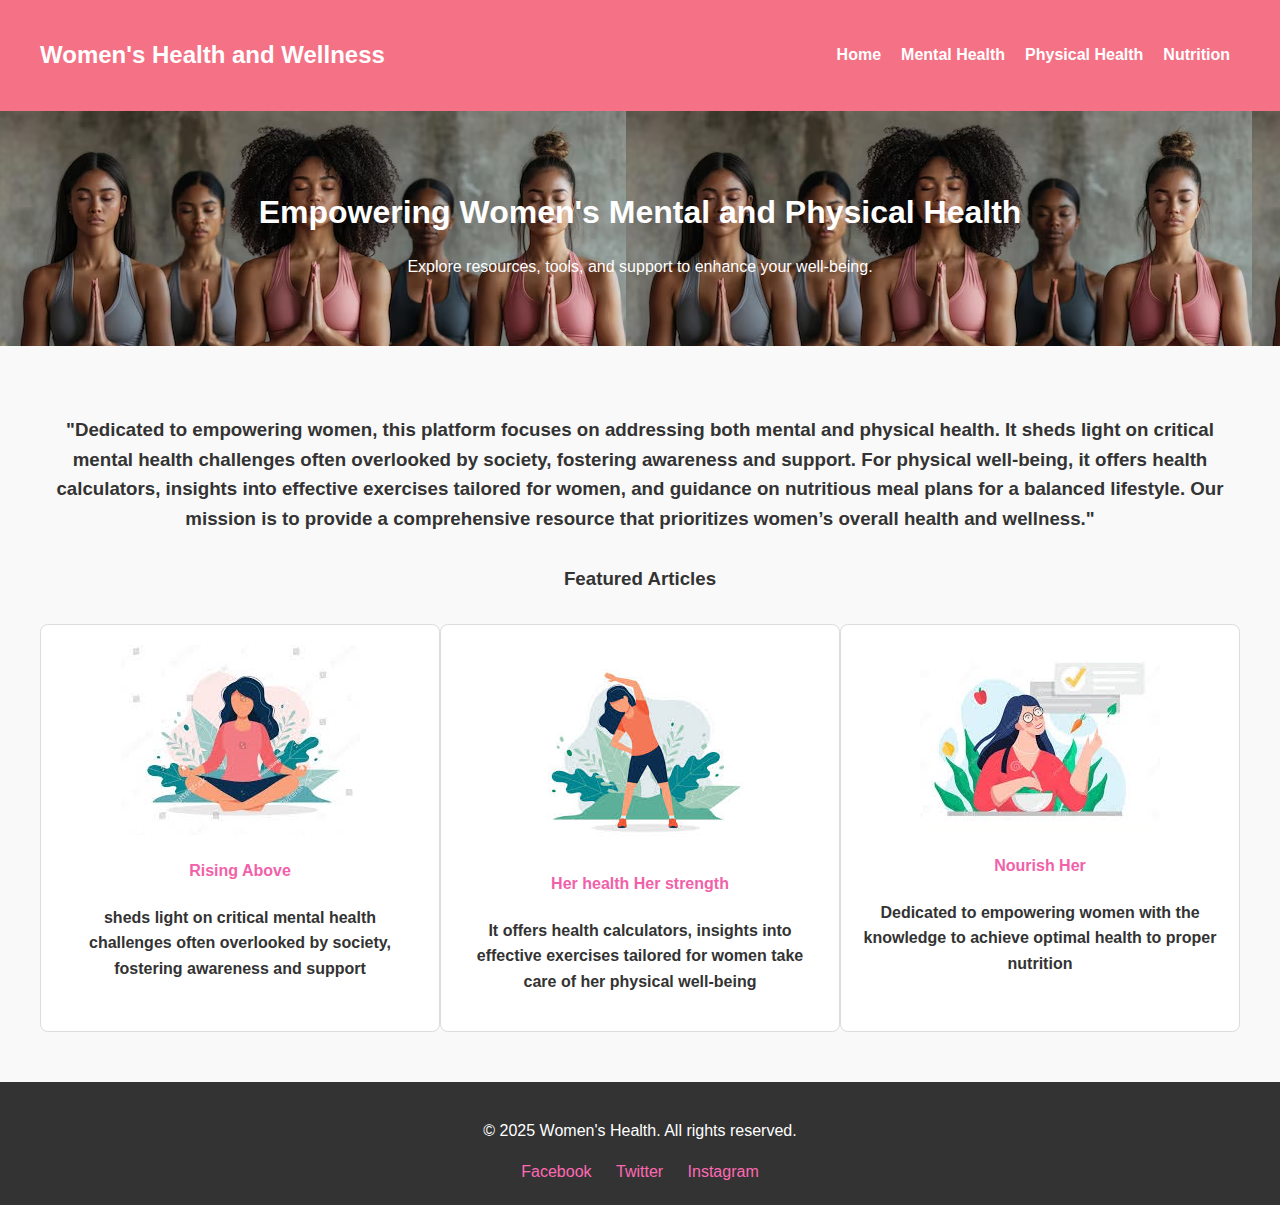
<file: index.html>
<!DOCTYPE html>
<html lang="en">
<head>
  <meta charset="UTF-8">
  <meta name="viewport" content="width=device-width, initial-scale=1.0">
  <title>Women's Health</title>
  <link rel="stylesheet" href="style.css">
</head>
<body>
  <header>
    <div class="container">
      <h1>Women's Health and Wellness</h1>
      <nav>
        <ul>
          <li><a href="index.html">Home</a></li>
          <li><a href="mentalhealth.html">Mental Health</a></li>
          <li><a href="fit.html">Physical Health</a></li>
          <li><a href="nutrition.html">Nutrition</a></li>
        </ul>
      </nav>
    </div>
  </header>

  <section id="hero">
    <div class="container">
      <h2>Empowering Women's Mental and Physical Health</h2>
      <p>Explore resources, tools, and support to enhance your well-being.</p>
    </div>
  </section>

  <section id="features">
    <div class="container">
      <h3>
        "Dedicated to empowering women, this platform focuses on addressing both mental and physical health. It sheds light on critical mental health challenges often overlooked by society, fostering awareness and support. For physical well-being, it offers health calculators, insights into effective exercises tailored for women, and guidance on nutritious meal plans for a balanced lifestyle. Our mission is to provide a comprehensive resource that prioritizes women’s overall health and wellness."
    </h3>
    
        
      <h3 ><b>Featured Articles</b></h3>
      <div class="articles">
        <div class="article">
         <a href="mentalhealth.html"><img src="yoga (1).jpeg" alt=""></a>
          <h4>Rising Above</h4>
          <p><b> sheds light on critical mental health challenges often overlooked by society, fostering awareness and support</b></p>       
         </div>
        <div class="article">
          <a href="fit.html"><img src="physical.jpeg" alt="Fitness"></a>
          <h4>Her health Her strength</h4>
          <p><b>It offers health calculators, insights into effective exercises tailored for women take care of her physical well-being</b></p>
        </div>
        <div class="article">
          <a href="nutrition.html"><img src="nutrition.jpeg" alt="Nutrition"></a>
          <h4>Nourish Her</h4>
          <p><b>Dedicated to empowering women with the knowledge to achieve optimal health to proper nutrition</b></p>
        </div>
      </div>
    </div>
  </section>

  <footer>
    <div class="container">
      <p>&copy; 2025 Women's Health. All rights reserved.</p>
      <div class="social-links">
        <a href="#">Facebook</a>
        <a href="#">Twitter</a>
        <a href="#">Instagram</a>
      </div>
    </div>
  </footer>
</body>
</html>
</file>
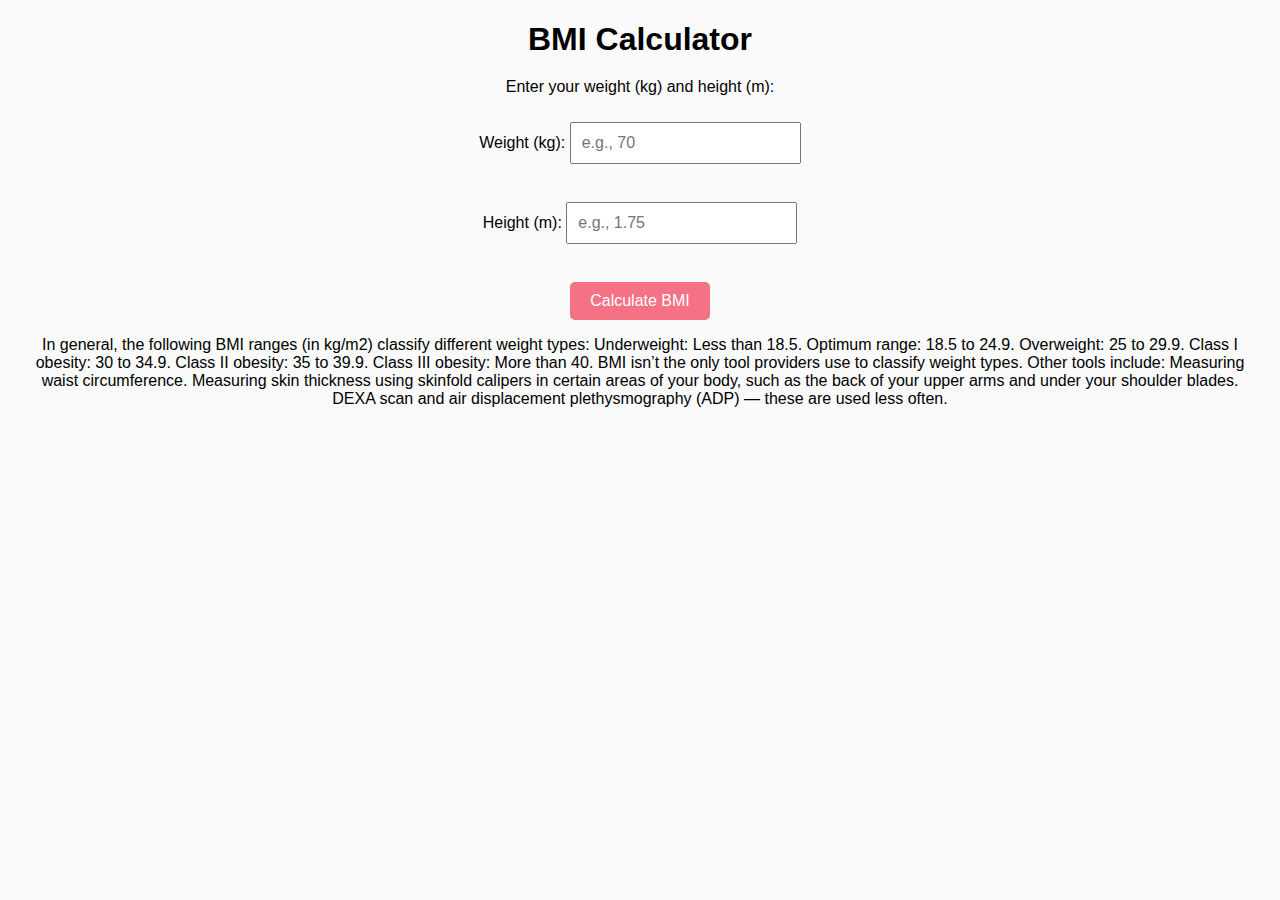
<file: bmi.html>
<!DOCTYPE html>
<html lang="en">
<head>
    <meta charset="UTF-8">
    <meta name="viewport" content="width=device-width, initial-scale=1.0">
    <title>Simple BMI Calculator</title>
    <style>
        /* Basic styling */
        body {
            font-family: Arial, sans-serif;
            background-color: #fafafa;
            margin: 0;
            padding: 0;
        }

        header {
            background-color: #4CAF50;
            color: white;
            text-align: center;
            padding: 20px;
        }

        header h1 {
            margin: 0;
        }

        nav {
            background-color: #333;
            padding: 10px;
            text-align: center;
        }

        nav a {
            color: white;
            padding: 14px 20px;
            text-decoration: none;
            margin: 0 10px;
        }

        nav a:hover {
            background-color: #ddd;
            color: #333;
        }

        section {
            padding: 20px;
        }

        .meal-plan {
            display: flex;
            justify-content: space-around;
            gap: 20px;
            margin-top: 30px;
        }

        .meal-box {
            background-color: white;
            padding: 20px;
            width: 30%;
            box-shadow: 0 4px 10px rgba(0, 0, 0, 0.1);
            border-radius: 8px;
        }

        .meal-box h3 {
            color: #4CAF50;
        }

        .meal-box p {
            font-size: 16px;
            color: #555;
        }

        .meal-box ul {
            list-style-type: none;
            padding-left: 0;
        }

        footer {
            background-color: #333;
            color: white;
            text-align: center;
            padding: 10px;
            margin-top: 30px;
        }
    </style>
    <style>
        body {
            font-family: Arial, sans-serif;
            text-align: center;
            margin: 20px;
        }
        h1 {
            margin-bottom: 20px;
        }
        input {
            padding: 10px;
            margin: 10px 0;
            font-size: 16px;
        }
        button {
            padding: 10px 20px;
            margin-top: 10px;
            font-size: 16px;
            background-color: #f57185;
            color: white;
            border: none;
            border-radius: 5px;
            cursor: pointer;
        }
        button:hover {
            background-color: #f57185;
        }
        .next-button {
            display: inline-block;
            margin-top: 20px;
            padding: 10px 20px;
            font-size: 16px;
            color: white;
            background-color: #f57185;
            text-decoration: none;
            border-radius: 5px;
            cursor: pointer;
        }
        .next-button:hover {
            background-color: #f57185;
        }
    </style>
</head>
<body>
    
    <h1> BMI Calculator</h1>
    <p>Enter your weight (kg) and height (m):</p>
    
    <label for="weight">Weight (kg): </label>
    <input type="number" id="weight" placeholder="e.g., 70">
    <br><br>
    
    <label for="height">Height (m): </label>
    <input type="number" id="height" placeholder="e.g., 1.75">
    <br><br>
    
    <button onclick="calculateBMI()">Calculate BMI</button>
    <p id="result"></p>
    
 

    <script>
        function calculateBMI() {
            // Get weight and height values
            const weight = parseFloat(document.getElementById("weight").value);
            const height = parseFloat(document.getElementById("height").value);

            // Check if inputs are valid
            if (isNaN(weight) || isNaN(height) || weight <= 0 || height <= 0) {
                document.getElementById("result").textContent = "Please enter valid numbers.";
                return;
            }

            // Calculate BMI
            const bmi = weight / (height * height);

            // Display BMI result
            document.getElementById("result").textContent = `Your BMI is ${bmi.toFixed(2)}.`;
        }
    </script>
    <p>
        In general, the following BMI ranges (in kg/m2) classify different weight types:

Underweight: Less than 18.5.
Optimum range: 18.5 to 24.9.
Overweight: 25 to 29.9.
Class I obesity: 30 to 34.9.
Class II obesity: 35 to 39.9.
Class III obesity: More than 40.
BMI isn’t the only tool providers use to classify weight types. Other tools include:

Measuring waist circumference.
Measuring skin thickness using skinfold calipers in certain areas of your body, such as the back of your upper arms and under your shoulder blades.
DEXA scan and air displacement plethysmography (ADP) — these are used less often.

    </p>
</body>
</html>
</file>
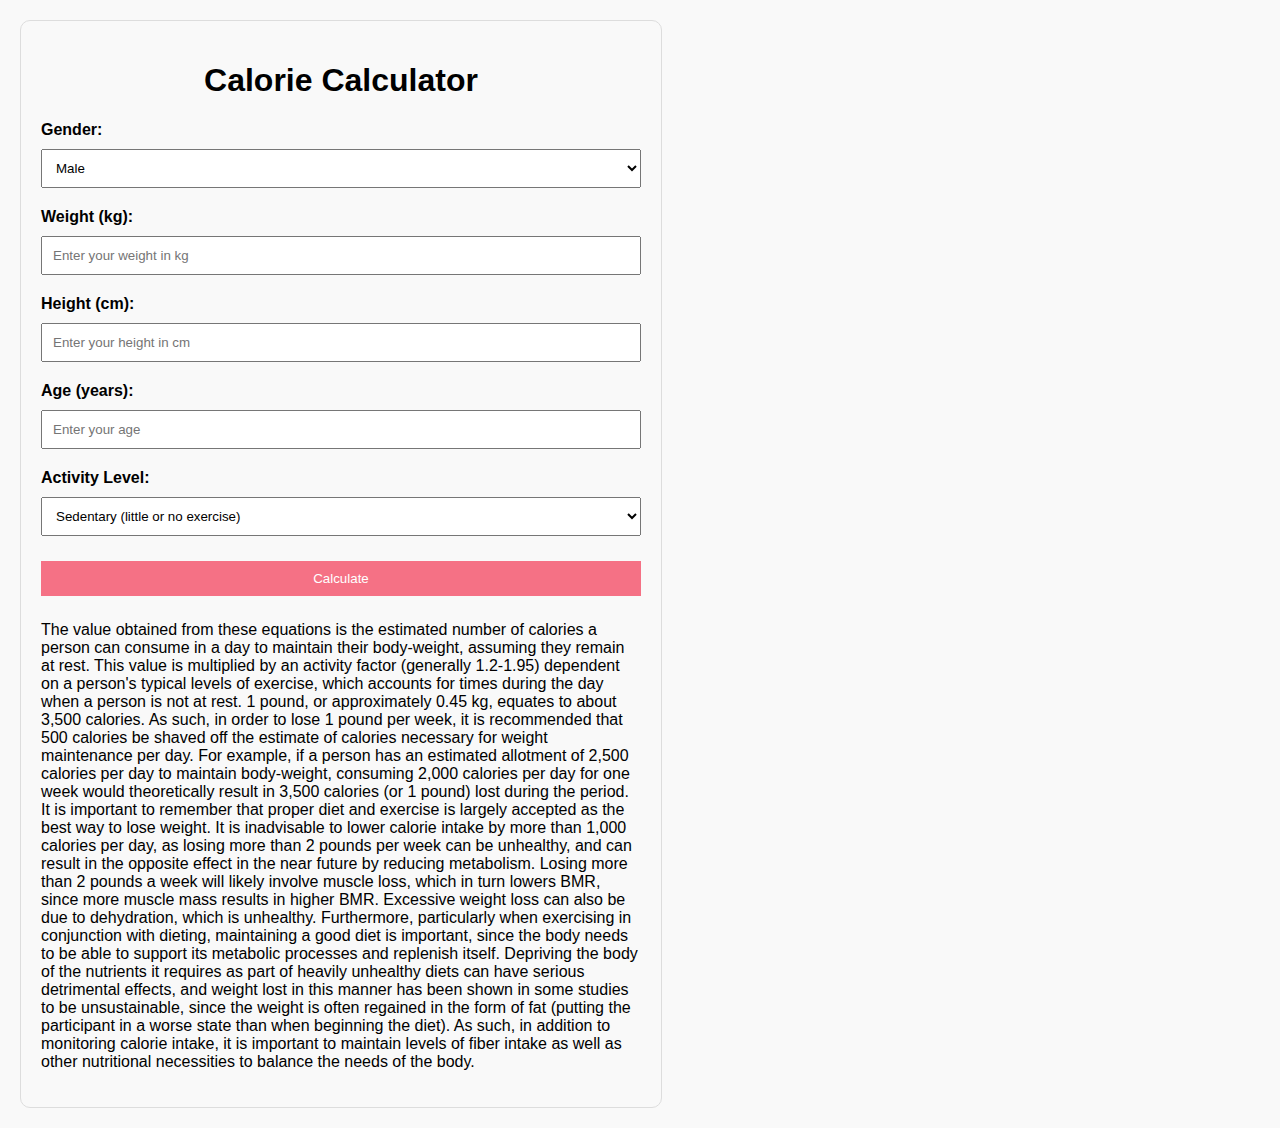
<file: calorie.html>
<!DOCTYPE html>
<html lang="en">
<head>
    <meta charset="UTF-8">
    <meta name="viewport" content="width=device-width, initial-scale=1.0">
    <title>Calorie Calculator</title>
    <style>
        body {
            font-family: Arial, sans-serif;
            margin: 20px;
            max-width: 600px;
            padding: 20px;
            border: 1px solid #ddd;
            border-radius: 10px;
            background-color: #f9f9f9;
        }
        h1 {
            text-align: center;
        }
        .form-group {
            margin-bottom: 15px;
        }
        label {
            display: block;
            margin-bottom: 5px;
            font-weight: bold;
        }
        input, select, button {
            width: 100%;
            padding: 10px;
            margin: 5px 0;
            box-sizing: border-box;
        }
        button {
            background-color: #f57185;
            color: white;
            border: none;
            cursor: pointer;
        }
        button:hover {
            background-color: #f57185;
        }
        #result {
            margin-top: 20px;
            font-size: 18px;
            font-weight: bold;
            color: #333;
            text-align: center;
        }
    </style>
</head>
<body>
    <h1>Calorie Calculator</h1>
    <form id="calorieForm" onsubmit="return false;">
        <div class="form-group">
            <label for="gender">Gender:</label>
            <select id="gender" required>
                <option value="male">Male</option>
                <option value="female">Female</option>
            </select>
        </div>
        <div class="form-group">
            <label for="weight">Weight (kg):</label>
            <input type="number" id="weight" placeholder="Enter your weight in kg" required>
        </div>
        <div class="form-group">
            <label for="height">Height (cm):</label>
            <input type="number" id="height" placeholder="Enter your height in cm" required>
        </div>
        <div class="form-group">
            <label for="age">Age (years):</label>
            <input type="number" id="age" placeholder="Enter your age" required>
        </div>
        <div class="form-group">
            <label for="activity">Activity Level:</label>
            <select id="activity" required>
                <option value="1.2">Sedentary (little or no exercise)</option>
                <option value="1.375">Lightly active (light exercise/sports 1-3 days/week)</option>
                <option value="1.55">Moderately active (moderate exercise/sports 3-5 days/week)</option>
                <option value="1.725">Very active (hard exercise/sports 6-7 days/week)</option>
                <option value="1.9">Extra active (very hard exercise, physical job)</option>
            </select>
        </div>
        <button type="button" onclick="calculateCalories()">Calculate</button>
    </form>
    <div id="result"></div>

    <script>
        function calculateCalories() {
            const gender = document.getElementById('gender').value;
            const weight = parseFloat(document.getElementById('weight').value);
            const height = parseFloat(document.getElementById('height').value);
            const age = parseInt(document.getElementById('age').value);
            const activity = parseFloat(document.getElementById('activity').value);

            if (!weight || !height || !age) {
                document.getElementById('result').textContent = 'Please enter valid inputs.';
                return;
            }

            // Calculate BMR based on gender
            let bmr;
            if (gender === 'male') {
                bmr = 10 * weight + 6.25 * height - 5 * age + 5;
            } else {
                bmr = 10 * weight + 6.25 * height - 5 * age - 161;
            }

            // Calculate total calories
            const calories = bmr * activity;

           // Display the result
document.getElementById('result').textContent = 
    `Your daily calorie needs are approximately ${calories.toFixed(2)} calories.`;

        }
    </script>
    <p>
        The value obtained from these equations is the estimated number of calories a person can consume in a day to maintain their body-weight, assuming they remain at rest. This value is multiplied by an activity factor (generally 1.2-1.95) dependent on a person's typical levels of exercise, which accounts for times during the day when a person is not at rest. 1 pound, or approximately 0.45 kg, equates to about 3,500 calories. As such, in order to lose 1 pound per week, it is recommended that 500 calories be shaved off the estimate of calories necessary for weight maintenance per day. For example, if a person has an estimated allotment of 2,500 calories per day to maintain body-weight, consuming 2,000 calories per day for one week would theoretically result in 3,500 calories (or 1 pound) lost during the period.

It is important to remember that proper diet and exercise is largely accepted as the best way to lose weight. It is inadvisable to lower calorie intake by more than 1,000 calories per day, as losing more than 2 pounds per week can be unhealthy, and can result in the opposite effect in the near future by reducing metabolism. Losing more than 2 pounds a week will likely involve muscle loss, which in turn lowers BMR, since more muscle mass results in higher BMR. Excessive weight loss can also be due to dehydration, which is unhealthy. Furthermore, particularly when exercising in conjunction with dieting, maintaining a good diet is important, since the body needs to be able to support its metabolic processes and replenish itself. Depriving the body of the nutrients it requires as part of heavily unhealthy diets can have serious detrimental effects, and weight lost in this manner has been shown in some studies to be unsustainable, since the weight is often regained in the form of fat (putting the participant in a worse state than when beginning the diet). As such, in addition to monitoring calorie intake, it is important to maintain levels of fiber intake as well as other nutritional necessities to balance the needs of the body.
    </p>
</body>
</html>
</file>
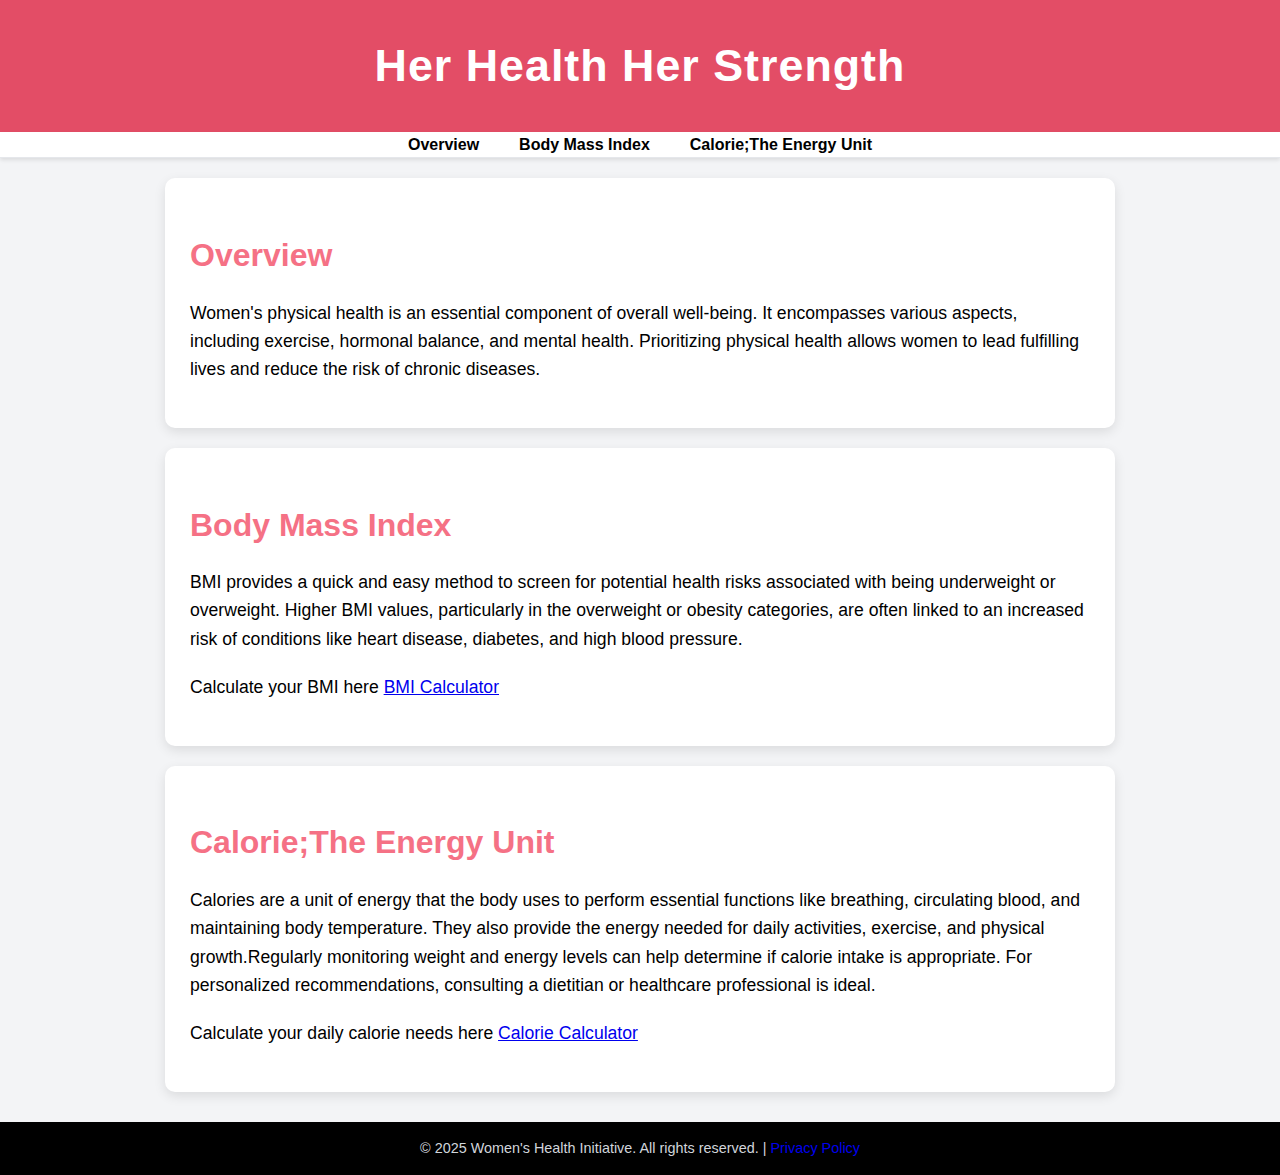
<file: fit.html>
<!DOCTYPE html>
<html lang="en">
<head>
    <meta charset="UTF-8">
    <meta name="viewport" content="width=device-width, initial-scale=1.0">
    <title></title>
    <style>
        body {
            font-family: 'Helvetica Neue', Arial, sans-serif;
            margin: 0;
            padding: 0;
            background-color: #f3f4f6;
            color: #333;
            line-height: 1.6;
        }

        header {
            background-color: #e34d66;
            color: white;
            padding: 30px 15px;
            text-align: center;
        }

        header h1 {
            margin: 0;
            font-size: 2.8em;
            letter-spacing: 1px;
        }

        nav {
            background-color: #fff;
            border-bottom: 1px solid #e5e7eb;
            box-shadow: 0 2px 4px rgba(0, 0, 0, 0.1);
        }

        nav ul {
            list-style: none;
            margin: 0;
            padding: 0;
            display: flex;
            justify-content: center;
        }

        nav ul li {
            margin: 0 20px;
        }

        nav ul li a {
            text-decoration: none;
            color: #000000;
            font-size: 1em;
            font-weight: 600;
            transition: color 0.3s;
        }

        nav ul li a:hover {
            color: #e75387;
        }

        section {
            padding: 25px;
            margin: 20px auto;
            max-width: 900px;
            background: white;
            border-radius: 10px;
            box-shadow: 0 4px 12px rgba(0, 0, 0, 0.1);
        }

        section h2 {
            color:#f57185;
            font-size: 2em;
            margin-bottom: 15px;
        }

        section p {
            margin-bottom: 20px;
            font-size: 1.1em;
            color: #000000;
        }

        footer {
            text-align: center;
            padding: 15px;
            background-color: #000000;
            color: #d1d5db;
            margin-top: 30px;
        }

        footer p {
            margin: 0;
            font-size: 0.9em;
        }

        footer p a {
            color:;
            text-decoration: none;
        }

        footer p a:hover {
            text-decoration: underline;
        }
    </style>
</head>
<body>
    <header>
        <h1>Her Health Her Strength</h1>
    </header>
    
    <nav>
        <ul>
            <li><a href="#overview">Overview</a></li>
            <li><a href="#Body Mass Index">Body Mass Index</a></li>
            
            
            <li><a href="#Calorie;The Energy Unit">Calorie;The Energy Unit</a></li>
        </ul>
    </nav>

    <section id="overview">
        <h2>Overview</h2>
        <p>Women's physical health is an essential component of overall well-being. It encompasses various aspects, including exercise, hormonal balance, and mental health. Prioritizing physical health allows women to lead fulfilling lives and reduce the risk of chronic diseases.</p>
    </section>

    <section id="Body Mass Index">
        <h2>Body Mass Index</h2>
        <p>BMI provides a quick and easy method to screen for potential health risks associated with being underweight or overweight. Higher BMI values, particularly in the overweight or obesity categories, are often linked to an increased risk of conditions like heart disease, diabetes, and high blood pressure.</p>
        <p>Calculate your BMI here  <a href="bmi.html" class="button">BMI Calculator</a></p>
    </section>

    <section id="Calorie;The Energy Unit">
        <h2>Calorie;The Energy Unit</h2>
        <p>Calories are a unit of energy that the body uses to perform essential functions like breathing, circulating blood, and maintaining body temperature. They also provide the energy needed for daily activities, exercise, and physical growth.Regularly monitoring weight and energy levels can help determine if calorie intake is appropriate. For personalized recommendations, consulting a dietitian or healthcare professional is ideal.
        </p>

    <p>Calculate your daily calorie needs here  <a href="calorie.html" class="button">Calorie Calculator</a></p>
    </section>
 <footer>
        <p>&copy; 2025 Women's Health Initiative. All rights reserved. | <a href="#">Privacy Policy</a></p>
    </footer>
</body>
</html>
</file>
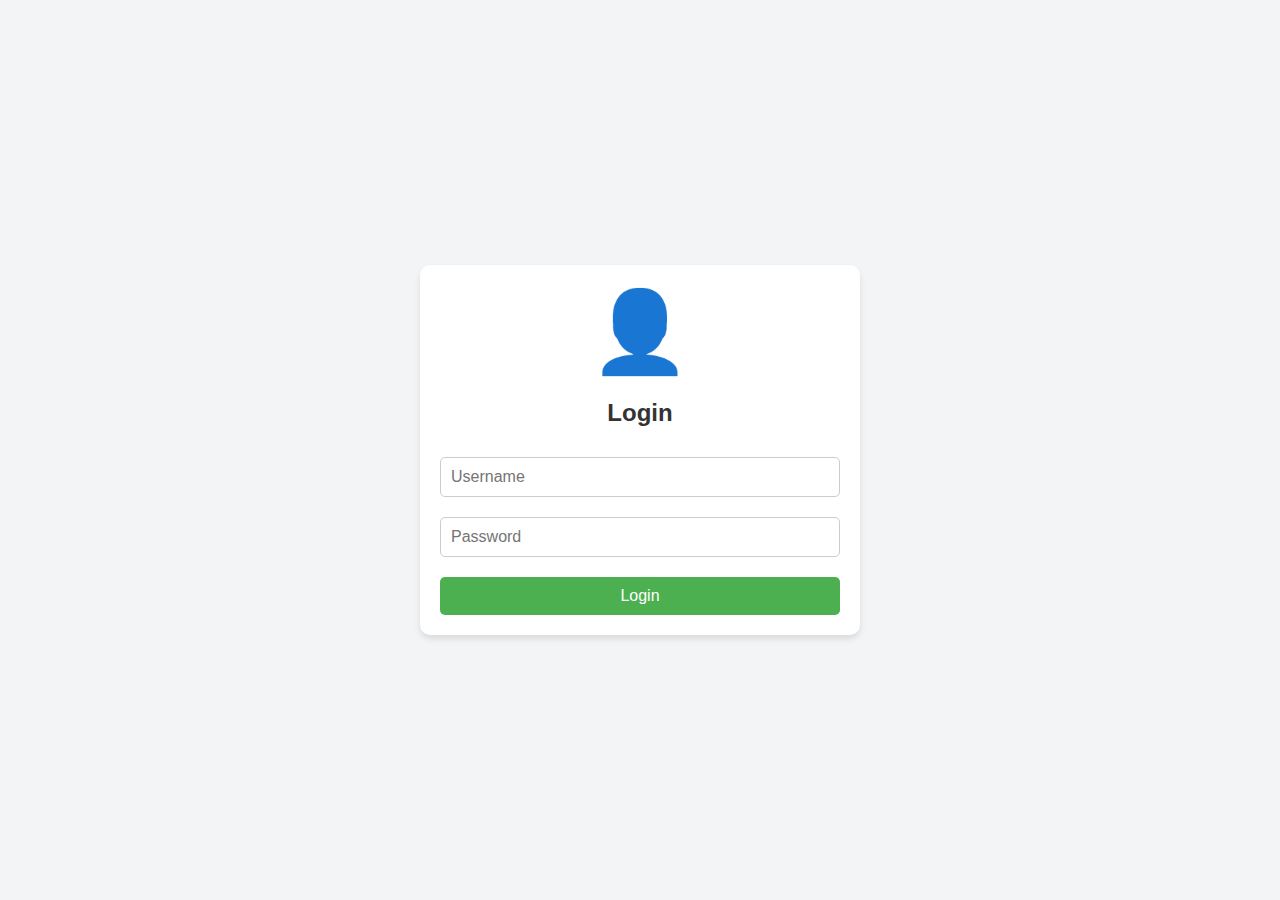
<file: login.html>
<!DOCTYPE html>
<html lang="en">
<head>
    <meta charset="UTF-8">
    <meta name="viewport" content="width=device-width, initial-scale=1.0">
    <title>Login Page</title>
    <style>
        body {
            font-family: Arial, sans-serif;
            background-color: #f3f4f6;
            margin: 0;
            padding: 0;
            display: flex;
            justify-content: center;
            align-items: center;
            height: 100vh;
        }

        .login-container {
            width: 100%;
            max-width: 400px;
            background-color: #ffffff;
            padding: 20px;
            border-radius: 10px;
            box-shadow: 0 4px 6px rgba(0, 0, 0, 0.1);
            text-align: center;
        }

        .login-container .user-icon {
            font-size: 80px;
            color: #4CAF50;
            margin-bottom: 20px;
        }

        .login-container h2 {
            margin-bottom: 20px;
            font-size: 24px;
            color: #333;
        }

        .login-container input[type="text"],
        .login-container input[type="password"] {
            width: 100%;
            padding: 10px;
            margin: 10px 0;
            border: 1px solid #ccc;
            border-radius: 5px;
            font-size: 16px;
            box-sizing: border-box;
        }

        .login-container button {
            width: 100%;
            padding: 10px;
            background-color: #4CAF50;
            color: white;
            border: none;
            border-radius: 5px;
            font-size: 16px;
            cursor: pointer;
            margin-top: 10px;
        }

        .login-container button:hover {
            background-color: #45a049;
        }
    </style>
</head>
<body>
    <div class="login-container">
        <div class="user-icon">&#128100;</div> <!-- User icon -->
        <h2>Login</h2>
        <form onsubmit="return false;">
            <input type="text" id="username" placeholder="Username" required>
            <input type="password" id="password" placeholder="Password" required>
            <!-- Login button -->
            <button type="button" onclick="redirectToIndex()">Login</button>
            
        </form>
    </div>

    <script>
        function redirectToIndex() {
            const username = document.getElementById("username").value;
            const password = document.getElementById("password").value;

            // Optional: Add basic validation
            if (username === "" || password === "") {
                alert("Please fill out all fields.");
                return;
            }

            // Redirect to the index page
           
         window.location.href = "index.html";
        }
    </script>
</body>
</html>
</file>
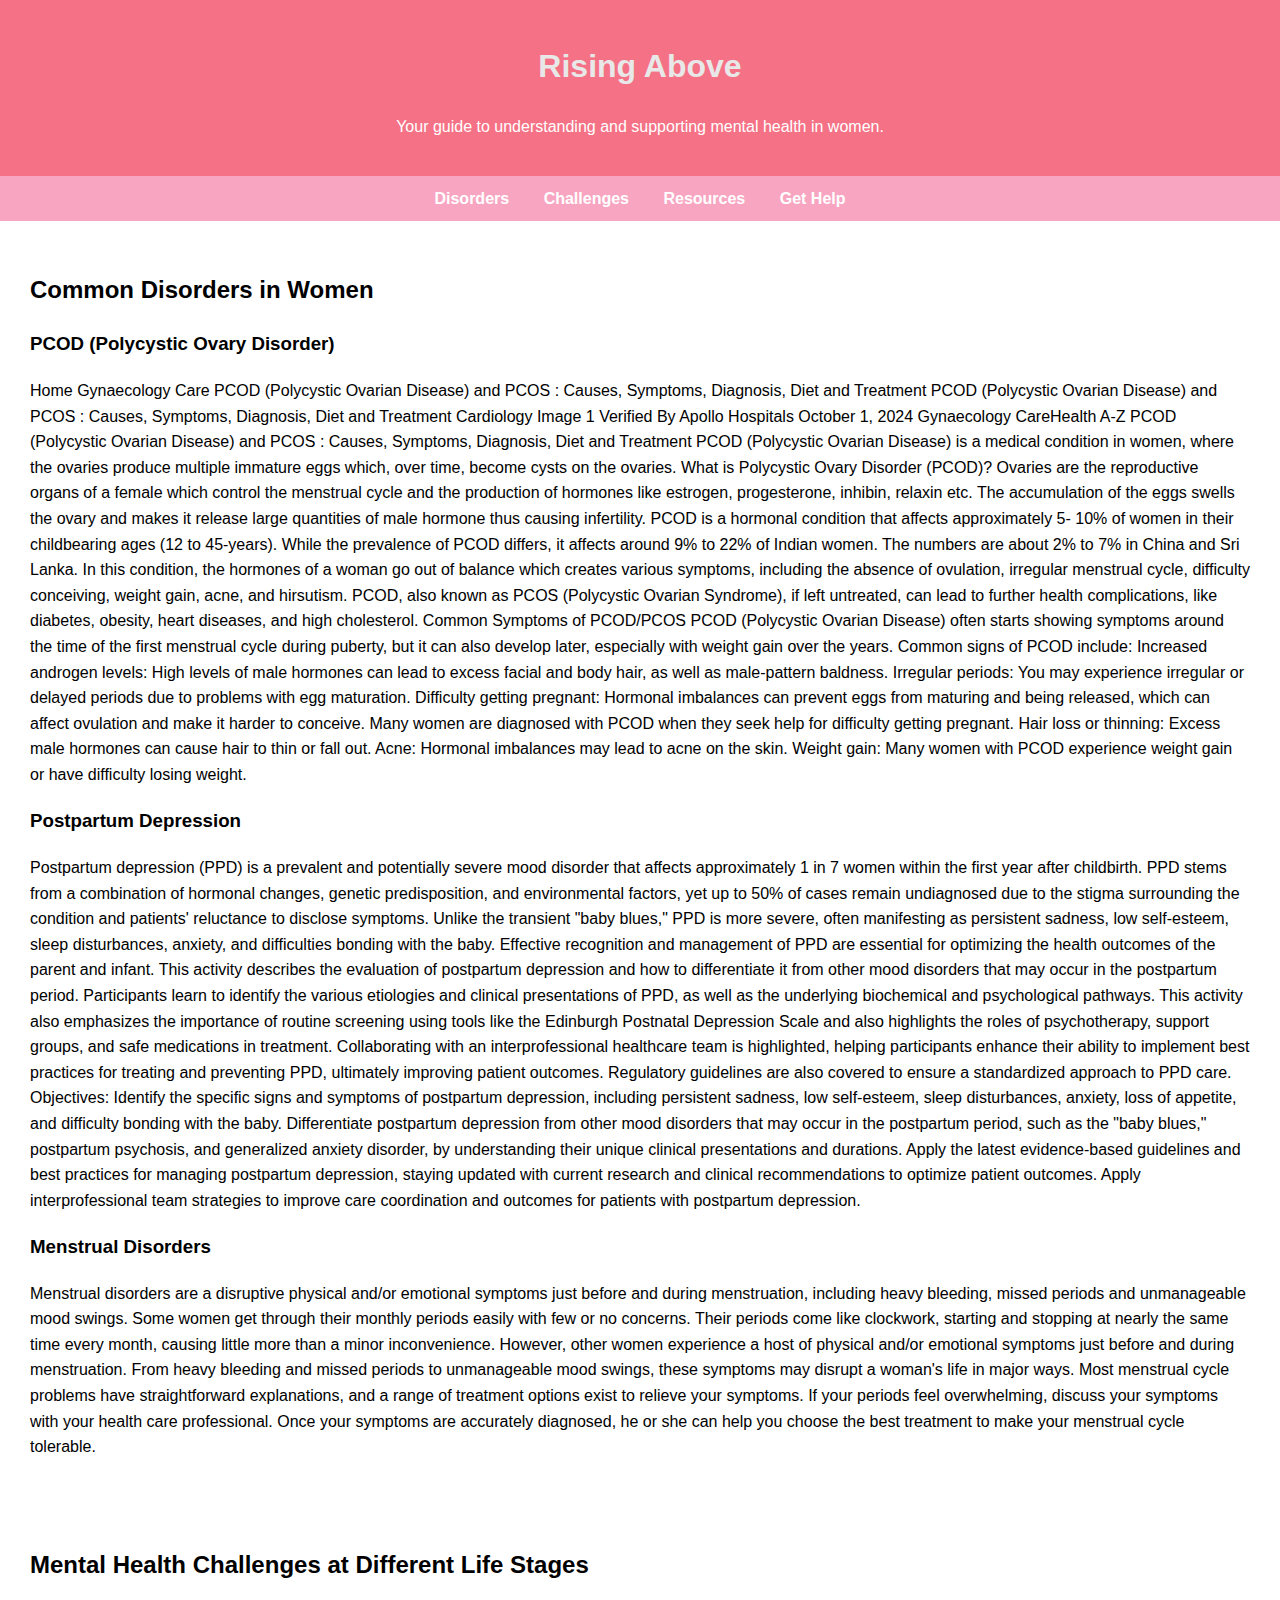
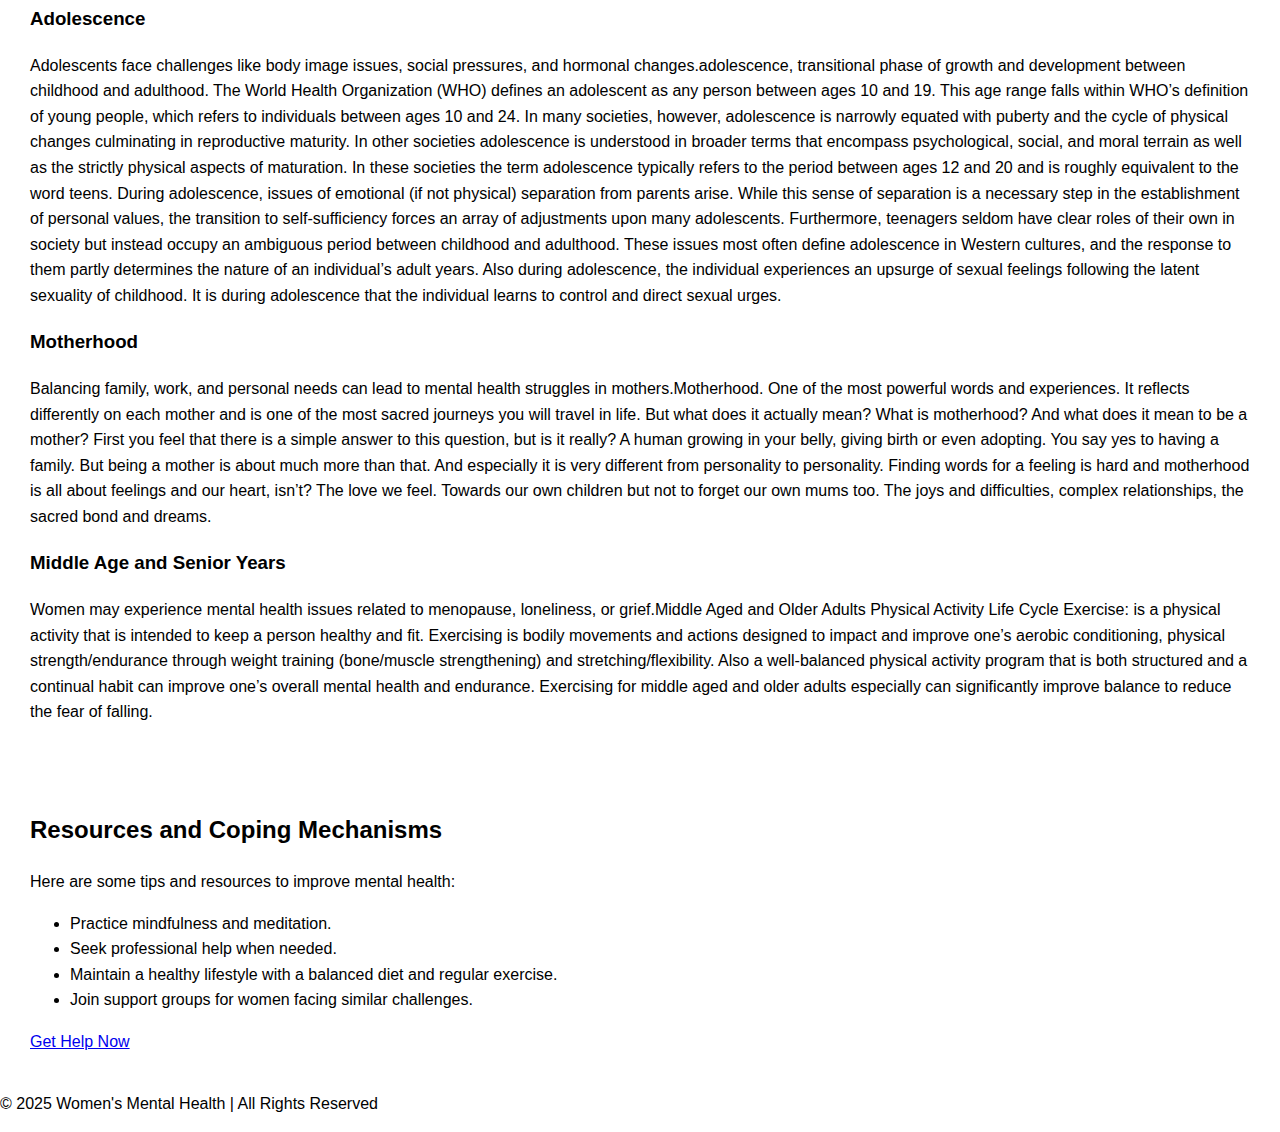
<file: mentalhealth.html>
<!DOCTYPE html>
<html lang="en">
<head>
  <meta charset="UTF-8">
  <meta name="viewport" content="width=device-width, initial-scale=1.0">
  <title>Rising Above</title>
  <style>
    body {
      font-family: Arial, sans-serif;
      margin: 0;
      padding: 0;
      line-height: 1.6;
    }
    header {
      background: #f57185;
      color: #fff;
      padding: 20px 0;
      text-align: center;
    }
    nav {
      background: #f8a5c2;
      padding: 10px;
      text-align: center;
    }
    nav a {
      color: #fff;
      margin: 0 15px;
      text-decoration: none;
      font-weight: bold;
    }
    section {
      padding: 20px;
      margin: 10px;
    }
    h1 {
      color: #e8e8e8;
    }
    h2, h3 {
      color: black;
    footer {
      background: #f4b6c2;
      color: white;
      text-align: center;
      padding: 10px 0;
      margin-top: 20px;
    }
    .container {
      max-width: 1100px;
      margin: auto;
      overflow: hidden;
    }
    .btn {
      display: inline-block;
      padding: 10px 15px;
      margin-top: 15px;
      background: #c04e66;
      color: #fff;
      text-decoration: none;
      border-radius: 5px;
    } 
  </style>
</head>
<body>
  <header>
    <div class="container">
      <h1>Rising Above</h1>
      <p>Your guide to understanding and supporting mental health in women.</p>
    </div>
  </header>

  <nav>
    <a href="#disorders">Disorders</a>
    <a href="#challenges">Challenges</a>
    <a href="#resources">Resources</a>
    <a href="#contact">Get Help</a>
  </nav>

  <section id="disorders">
    <div class="container">
      <h2>Common Disorders in Women</h2>
      <h3>PCOD (Polycystic Ovary Disorder)</h3>
      <p>Home  Gynaecology Care  PCOD (Polycystic Ovarian Disease) and PCOS : Causes, Symptoms, Diagnosis, Diet and Treatment
        PCOD (Polycystic Ovarian Disease) and PCOS : Causes, Symptoms, Diagnosis, Diet and Treatment
        Cardiology Image 1 Verified By Apollo Hospitals October 1, 2024
        
        Gynaecology CareHealth A-Z
           
        PCOD (Polycystic Ovarian Disease) and PCOS : Causes, Symptoms, Diagnosis, Diet and Treatment
         PCOD (Polycystic Ovarian Disease) is a medical condition in women, where the ovaries produce multiple immature eggs which, over time, become cysts on the ovaries.
        
         
        
        What is Polycystic Ovary Disorder (PCOD)?
        Ovaries are the reproductive organs of a female which control the menstrual cycle and the production of hormones like estrogen, progesterone, inhibin, relaxin etc. The accumulation of the eggs swells the ovary and makes it release large quantities of male hormone thus causing infertility. 
        
        PCOD is a hormonal condition that affects approximately 5- 10% of women in their childbearing ages (12 to 45-years). While the prevalence of PCOD differs, it affects around 9% to 22% of Indian women. The numbers are about 2% to 7% in China and Sri Lanka.
        
        In this condition, the hormones of a woman go out of balance which creates various symptoms, including the absence of ovulation, irregular menstrual cycle, difficulty conceiving, weight gain, acne, and hirsutism. PCOD, also known as PCOS (Polycystic Ovarian Syndrome), if left untreated, can lead to further health complications, like diabetes, obesity, heart diseases, and high cholesterol.
        
        Common Symptoms of PCOD/PCOS
        PCOD (Polycystic Ovarian Disease) often starts showing symptoms around the time of the first menstrual cycle during puberty, but it can also develop later, especially with weight gain over the years.
        
        Common signs of PCOD include:
        
        Increased androgen levels: High levels of male hormones can lead to excess facial and body hair, as well as male-pattern baldness.
        Irregular periods: You may experience irregular or delayed periods due to problems with egg maturation.
        Difficulty getting pregnant: Hormonal imbalances can prevent eggs from maturing and being released, which can affect ovulation and make it harder to conceive. Many women are diagnosed with PCOD when they seek help for difficulty getting pregnant.
        Hair loss or thinning: Excess male hormones can cause hair to thin or fall out.
        Acne: Hormonal imbalances may lead to acne on the skin.
        Weight gain: Many women with PCOD experience weight gain or have difficulty losing weight.</p>
      
      <h3>Postpartum Depression</h3>
      <p>Postpartum depression (PPD) is a prevalent and potentially severe mood disorder that affects approximately 1 in 7 women within the first year after childbirth. PPD stems from a combination of hormonal changes, genetic predisposition, and environmental factors, yet up to 50% of cases remain undiagnosed due to the stigma surrounding the condition and patients' reluctance to disclose symptoms. Unlike the transient "baby blues," PPD is more severe, often manifesting as persistent sadness, low self-esteem, sleep disturbances, anxiety, and difficulties bonding with the baby. Effective recognition and management of PPD are essential for optimizing the health outcomes of the parent and infant.

        This activity describes the evaluation of postpartum depression and how to differentiate it from other mood disorders that may occur in the postpartum period. Participants learn to identify the various etiologies and clinical presentations of PPD, as well as the underlying biochemical and psychological pathways. This activity also emphasizes the importance of routine screening using tools like the Edinburgh Postnatal Depression Scale and also highlights the roles of psychotherapy, support groups, and safe medications in treatment. Collaborating with an interprofessional healthcare team is highlighted, helping participants enhance their ability to implement best practices for treating and preventing PPD, ultimately improving patient outcomes. Regulatory guidelines are also covered to ensure a standardized approach to PPD care.
        
        Objectives:
        
        Identify the specific signs and symptoms of postpartum depression, including persistent sadness, low self-esteem, sleep disturbances, anxiety, loss of appetite, and difficulty bonding with the baby.
        Differentiate postpartum depression from other mood disorders that may occur in the postpartum period, such as the "baby blues," postpartum psychosis, and generalized anxiety disorder, by understanding their unique clinical presentations and durations.
        Apply the latest evidence-based guidelines and best practices for managing postpartum depression, staying updated with current research and clinical recommendations to optimize patient outcomes.
        Apply interprofessional team strategies to improve care coordination and outcomes for patients with postpartum depression.</p>
      
     

      <h3>Menstrual Disorders</h3>
      <p>Menstrual disorders are a disruptive physical and/or emotional symptoms just before and during menstruation, including heavy bleeding, missed periods and unmanageable mood swings.

        Some women get through their monthly periods easily with few or no concerns. Their periods come like clockwork, starting and stopping at nearly the same time every month, causing little more than a minor inconvenience.
        
        However, other women experience a host of physical and/or emotional symptoms just before and during menstruation. From heavy bleeding and missed periods to unmanageable mood swings, these symptoms may disrupt a woman's life in major ways.
        
        Most menstrual cycle problems have straightforward explanations, and a range of treatment options exist to relieve your symptoms. If your periods feel overwhelming, discuss your symptoms with your health care professional. Once your symptoms are accurately diagnosed, he or she can help you choose the best treatment to make your menstrual cycle tolerable.</p>
    </div>
  </section>

  <section id="challenges">
    <div class="container">
      <h2>Mental Health Challenges at Different Life Stages</h2>
      <h3>Adolescence</h3>
      <p>Adolescents face challenges like body image issues, social pressures, and hormonal changes.adolescence, transitional phase of growth and development between childhood and adulthood. The World Health Organization (WHO) defines an adolescent as any person between ages 10 and 19. This age range falls within WHO’s definition of young people, which refers to individuals between ages 10 and 24.

In many societies, however, adolescence is narrowly equated with puberty and the cycle of physical changes culminating in reproductive maturity. In other societies adolescence is understood in broader terms that encompass psychological, social, and moral terrain as well as the strictly physical aspects of maturation. In these societies the term adolescence typically refers to the period between ages 12 and 20 and is roughly equivalent to the word teens.

During adolescence, issues of emotional (if not physical) separation from parents arise. While this sense of separation is a necessary step in the establishment of personal values, the transition to self-sufficiency forces an array of adjustments upon many adolescents. Furthermore, teenagers seldom have clear roles of their own in society but instead occupy an ambiguous period between childhood and adulthood. These issues most often define adolescence in Western cultures, and the response to them partly determines the nature of an individual’s adult years. Also during adolescence, the individual experiences an upsurge of sexual feelings following the latent sexuality of childhood. It is during adolescence that the individual learns to control and direct sexual urges.</p>

      <h3>Motherhood</h3>
      <p>Balancing family, work, and personal needs can lead to mental health struggles in mothers.Motherhood. One of the most powerful words and experiences. It reflects differently on each mother and is one of the most sacred journeys you will travel in life.
But what does it actually mean? What is motherhood? And what does it mean to be a mother? First you feel that there is a simple answer to this question, but is it really?
A human growing in your belly, giving birth or even adopting. You say yes to having a family. But being a mother is about much more than that.
And especially it is very different from personality to personality. Finding words for a feeling is hard and motherhood is all about feelings and our heart, isn’t? The love we feel. Towards our own children but not to forget our own mums too. The joys and difficulties, complex relationships, the sacred bond and dreams.</p>

      <h3>Middle Age and Senior Years</h3>
      <p>Women may experience mental health issues related to menopause, loneliness, or grief.Middle Aged and Older Adults Physical Activity Life Cycle
Exercise: is a physical activity that is intended to keep a person healthy and fit. Exercising is bodily movements and actions designed to impact and improve one’s aerobic conditioning, physical strength/endurance through weight training (bone/muscle strengthening) and stretching/flexibility.
Also a well-balanced physical activity program that is both structured and a continual habit can improve one’s overall mental health and endurance. Exercising for middle aged and older adults especially can significantly improve balance to reduce the fear of falling. </p>
    </div>
  </section>

  <section id="resources">
    <div class="container">
      <h2>Resources and Coping Mechanisms</h2>
      <p>Here are some tips and resources to improve mental health:</p>
      <ul>
        <li>Practice mindfulness and meditation.</li>
        <li>Seek professional help when needed.</li>
        <li>Maintain a healthy lifestyle with a balanced diet and regular exercise.</li>
        <li>Join support groups for women facing similar challenges.</li>
      </ul>
      <a href="#contact" class="btn">Get Help Now</a>
    </div>
  </section>

  <footer>
    <div class="container">
      <p>&copy; 2025 Women's Mental Health | All Rights Reserved</p>
    </div>
  </footer>
</body>
</html>
</file>
<file: style.css>
/* General Styles */
body {
    font-family: Arial, sans-serif;
    margin: 0;
    padding: 0;
    line-height: 1.6;
    background-color: #f9f9f9;
    color: #333;
  }
  
  /* Header */
  header {
    background: #f57185;
    color: #fff;
    padding: 20px 0;
  }
  
  header .container {
    display: flex;
    justify-content: space-between;
    align-items: center;
    max-width: 1200px;
    margin: auto;
    padding: 0 20px;
  }
  
  header h1 {
    font-size: 24px;
  }
  
  header nav ul {
    list-style: none;
    display: flex;
  }
  
  header nav ul li {
    margin: 0 10px;
  }
  
  header nav ul li a {
    color: #fff;
    text-decoration: none;
    font-weight: bold;
    
  }
  
  /* Hero Section */
  #hero {
    
    background-image:url(bgimg.png);
    color: #fffefe;
    padding: 50px 0;
    text-align: center;
  }
  
  #hero .container {
    max-width: 800px;
    margin: auto;
  }
  
  #hero h2 {
    font-size: 32px;
    margin-bottom: 10px;
  }
  
  /* Features Section */
  #features {
    padding: 50px 20px;
  }
  
  #features .container {
    max-width: 1200px;
    margin: auto;
  }
  
  #features h3 {
    text-align: center;
    margin-bottom: 30px;
  }
  
  #features .articles {
    display: flex;
    justify-content: space-around;
  }
  
  #features .article {
    background: #fff;
    padding: 20px;
    border: 1px solid #ddd;
    border-radius: 8px;
    text-align: center;
    width: 30%;
  }
  
  #features .article img {
    max-width: 100%;
    border-radius: 8px;
  }
  
  #features .article h4 {
    margin-top: 15px;
    color: #f161a9;
  }
  
  /* Footer */
  footer {
    background: #333;
    color: #fff;
    text-align: center;
    padding: 20px 0;
  }
  
  footer .container {
    max-width: 1200px;
    margin: auto;
  }
  
  footer .social-links a {
    color: #ff69b4;
    text-decoration: none;
    margin: 0 10px;
  }
</file>
